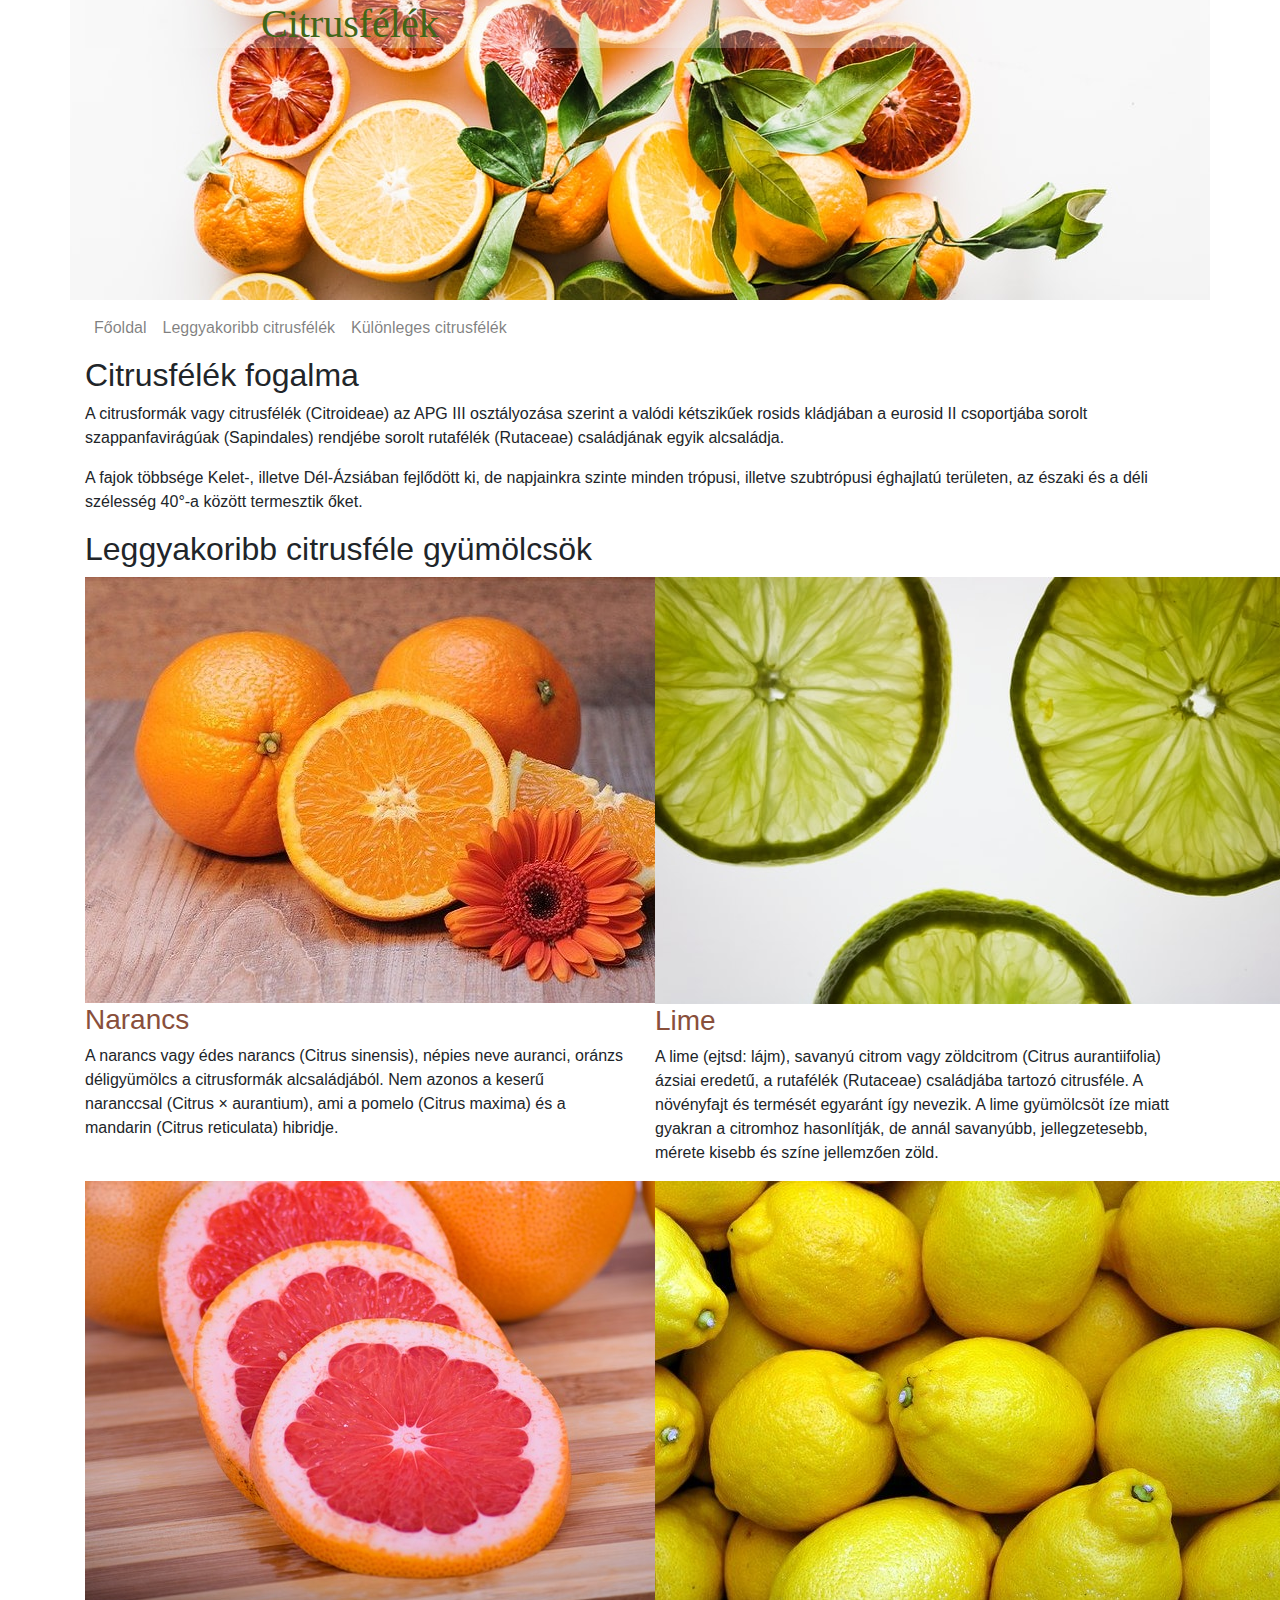
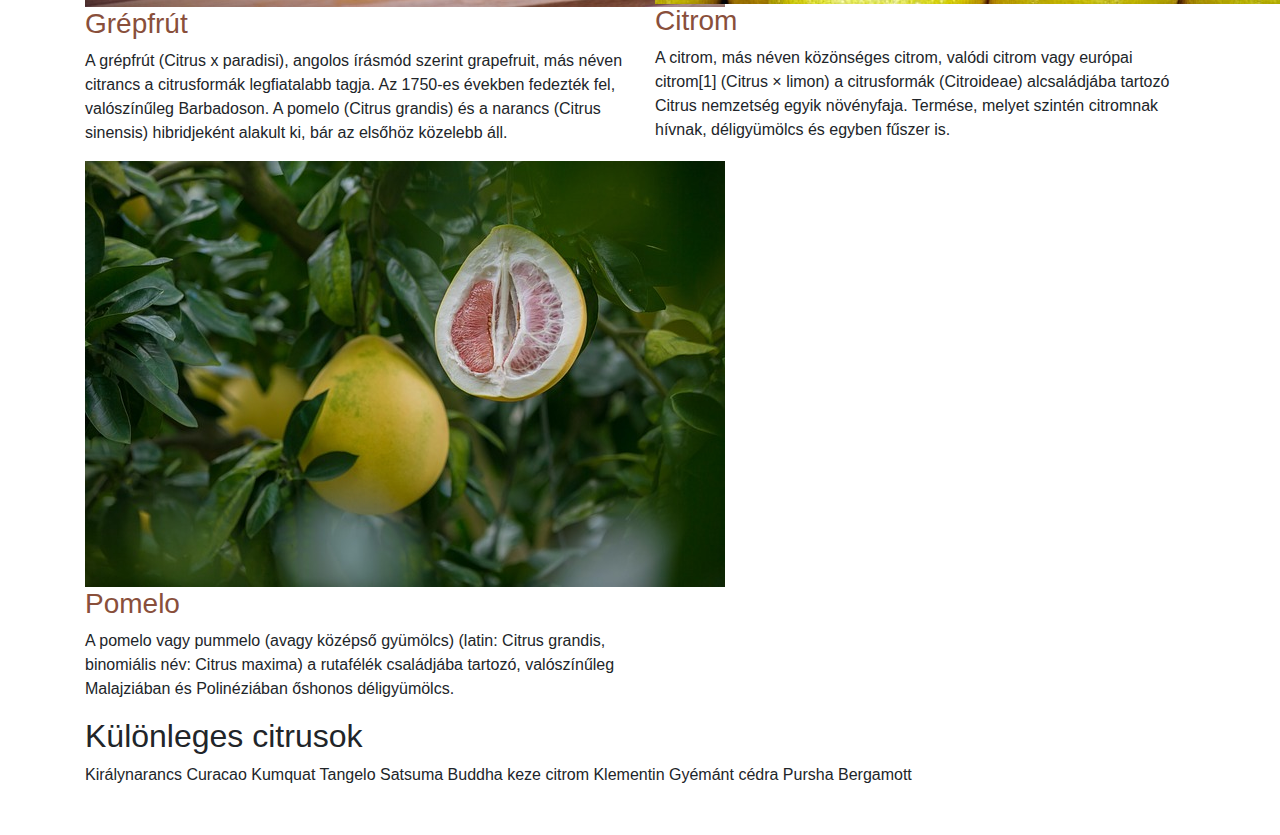
<file: index.html>
<!DOCTYPE html>
<html lang="hu">

<head> 
    <meta charset="UTF8">   
    
    <meta name="viewport" content="width=device-width, initial-scale=1, shrink-to-fit=no">    
    <link rel="stylesheet" href="css/style.css">
    <link rel="stylesheet" href="bootstrap/css/bootstrap.min.css"> 
    <title>Citrosfélék</title>   
</head>

<body>
    <header class="container">
        <div class="row">
            <div class="col-12">
                <h1 class="d-none d-sm-block">Citrusfélék</h1>
            </div>
        </div>
    </header>
    <nav class="container navbar navbar-expand-lg navbar-light">      
        <button class="navbar-toggler ml-auto" type="button" data-toggle="collapse" data-target="#navbarNavAltMarkup" aria-controls="navbarNavAltMarkup" aria-expanded="false" aria-label="Toggle navigation">
          <span class="navbar-toggler-icon"></span>
        </button>
        <div class="collapse navbar-collapse" id="navbarNavAltMarkup">
          <div class="navbar-nav">
            <a class="nav-link" href="index.html">Főoldal <span class="sr-only">(current)</span></a>
            <a class="nav-link" href="index.html#leggyakoribb">Leggyakoribb citrusfélék</a>
            <a class="nav-link" href="index.html#kulonleges">Különleges citrusfélék</a>           
          </div>
        </div>
      </nav>
    <main class="container ">
        <article class="row">
            <div class="col-12">
                <h2>Citrusfélék fogalma</h2>
                <p>
                    A citrusformák vagy citrusfélék (Citroideae) az APG III osztályozása szerint a valódi kétszikűek
                    rosids kládjában a eurosid II csoportjába sorolt szappanfavirágúak (Sapindales) rendjébe sorolt
                    rutafélék (Rutaceae) családjának egyik alcsaládja.
                </p>
                <p>A fajok többsége Kelet-, illetve Dél-Ázsiában fejlődött ki, de napjainkra szinte minden trópusi,
                    illetve szubtrópusi éghajlatú területen, az északi és a déli szélesség 40°-a között termesztik őket.
                </p>
            </div>
        </article>
        <article class="row">
            <div class="col-12">
                <h2 id="leggyakoribb">Leggyakoribb citrusféle gyümölcsök</h2>
            </div>
            <div class="col-sm-6 col-lg-6">
                <img src="img/narancs.jpg" alt="Narancs">
                <h3>Narancs</h3>
                <p>A narancs vagy édes narancs (Citrus sinensis), népies neve auranci, oránzs déligyümölcs a citrusformák alcsaládjából. Nem azonos a keserű naranccsal (Citrus × aurantium), ami a pomelo (Citrus maxima) és a mandarin (Citrus reticulata) hibridje.</p>
            </div>
           <div class="col-sm-6 col-lg-6">
               <img src="img/lime2.jpg" alt="Lime">
               <h3>Lime</h3>
               <p>A lime (ejtsd: lájm), savanyú citrom vagy zöldcitrom (Citrus aurantiifolia) ázsiai eredetű, a rutafélék (Rutaceae) családjába tartozó citrusféle. A növényfajt és termését egyaránt így nevezik. A lime gyümölcsöt íze miatt gyakran a citromhoz hasonlítják, de annál savanyúbb, jellegzetesebb, mérete kisebb és színe jellemzően zöld.</p>
           </div>
           <div class="col-sm-6 col-lg-6">
               <img src="img/grapefruit.jpg" alt="Grapefruit">
               <h3>Grépfrút</h3>
               <p>A grépfrút (Citrus x paradisi), angolos írásmód szerint grapefruit, más néven citrancs a citrusformák legfiatalabb tagja. Az 1750-es években fedezték fel, valószínűleg Barbadoson. A pomelo (Citrus grandis) és a narancs (Citrus sinensis) hibridjeként alakult ki, bár az elsőhöz közelebb áll. </p>
           </div>
           <div class="col-sm-6 col-lg-6">
                <img src="img/citrom.jpg" alt="Citrom">
                <h3>Citrom</h3>
                <p>A citrom, más néven közönséges citrom, valódi citrom vagy európai citrom[1] (Citrus × limon) a citrusformák (Citroideae) alcsaládjába tartozó Citrus nemzetség egyik növényfaja. Termése, melyet szintén citromnak hívnak, déligyümölcs és egyben fűszer is.</p>
           </div>                    
            <div class="col-sm-6 col-lg-6">
                <img src="img/pomelo.jpg" alt="Pomelo">
                <h3>Pomelo</h3>
                <p>A pomelo vagy pummelo (avagy középső gyümölcs) (latin: Citrus grandis, binomiális név: Citrus maxima) a rutafélék családjába tartozó, valószínűleg Malajziában és Polinéziában őshonos déligyümölcs. </p>
            </div>
        </article>
        <article class="row mb-5">
            <div class="col-12">
                <h2 id="kulonleges">Különleges citrusok</h2>               
                    Királynarancs
                    Curacao
                    Kumquat
                    Tangelo
                    Satsuma
                    Buddha keze citrom
                    Klementin
                    Gyémánt cédra
                    Pursha
                    Bergamott                
            </div>
        </article>
    </main>    
    <script src="bootstrap/js/jquery-3.5.1.min.js"></script>
    <script src="bootstrap/js/bootstrap.min.js"></script>    
</body>

</html>
</file>
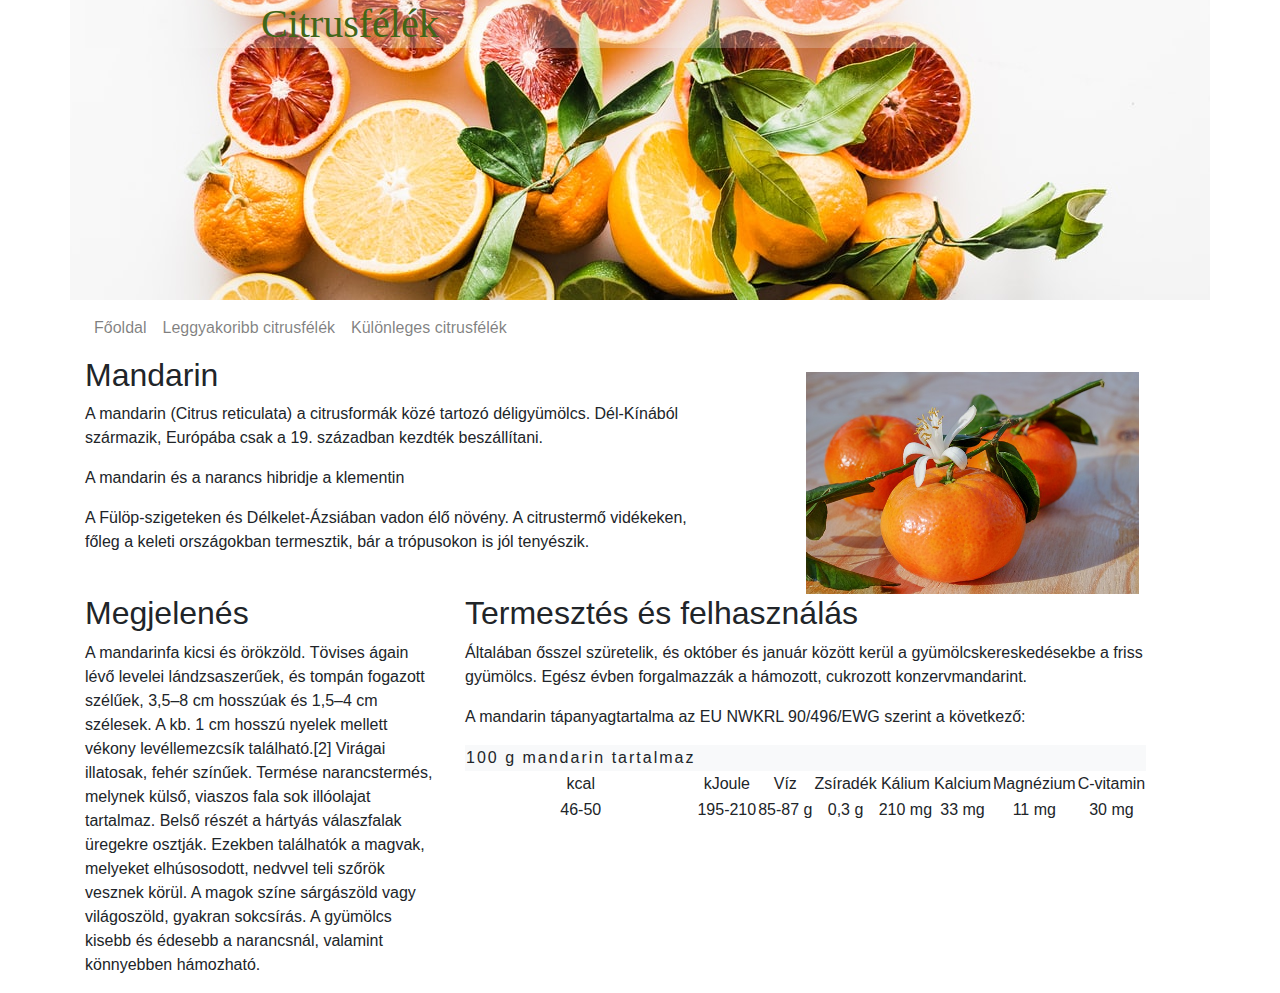
<file: mandarin.html>
<!DOCTYPE html>
<html lang="hu">

<head>    
    <meta name="viewport" content="width=device-width, initial-scale=1, shrink-to-fit=no">    
    <link rel="stylesheet" href="css/style.css">
    <link rel="stylesheet" href="bootstrap/css/bootstrap.min.css">    
    <title>Citrusfélék</title>
</head>

<body>
    <header class="container">
        <div class="row">
            <div class="col-12">
                <h1 class="d-none d-sm-block">Citrusfélék</h1>
            </div>
        </div>
    </header>
    <nav class="container navbar navbar-expand-lg navbar-light ">
        <button class="navbar-toggler ml-auto" type="button" data-toggle="collapse" data-target="#navbarNavAltMarkup"
            aria-controls="navbarNavAltMarkup" aria-expanded="false" aria-label="Toggle navigation">
            <span class="navbar-toggler-icon"></span>
        </button>
        <div class="collapse navbar-collapse" id="navbarNavAltMarkup">
            <div class="navbar-nav">
                <a class="nav-link" href="index.html">Főoldal</a>
                <a class="nav-link" href="index.html#leggyakoribb">Leggyakoribb citrusfélék</a>
                <a class="nav-link" href="index.html#kulonleges">Különleges citrusfélék</a>                
            </div>
        </div>
    </nav>
    <main class="container ">
        <article class="row">
            <div class="col-md-7">
                <h2>Mandarin</h2>
                <p>A mandarin (Citrus reticulata) a citrusformák közé tartozó déligyümölcs.
                    Dél-Kínából származik, Európába csak a 19. században kezdték beszállítani.</p>
                <p>A mandarin és a narancs hibridje a klementin</p>
                <p>A Fülöp-szigeteken és Délkelet-Ázsiában vadon élő növény. A citrustermő vidékeken, főleg a keleti
                    országokban termesztik, bár a trópusokon is jól tenyészik.</p>

            </div>
            <div class="col-md-5">
                <img src="img/mandarin2.jpg" class="w-75 mt-3 mx-auto d-block" alt="Mandarin">
            </div>
            <div class="col-12 col-xl-4">
                <h2>Megjelenés</h2>
                <p>A mandarinfa kicsi és örökzöld. Tövises ágain lévő levelei lándzsaszerűek, és tompán fogazott
                    szélűek, 3,5–8 cm hosszúak és 1,5–4 cm szélesek. A kb. 1 cm hosszú nyelek mellett vékony
                    levéllemezcsík található.[2] Virágai illatosak, fehér színűek. Termése narancstermés, melynek külső,
                    viaszos fala sok illóolajat tartalmaz. Belső részét a hártyás válaszfalak üregekre osztják. Ezekben
                    találhatók a magvak, melyeket elhúsosodott, nedvvel teli szőrök vesznek körül. A magok színe
                    sárgászöld vagy világoszöld, gyakran sokcsírás. A gyümölcs kisebb és édesebb a narancsnál, valamint
                    könnyebben hámozható. </p>
            </div>
            <div class="col-12 col-xl-8">
                <h2>Termesztés és felhasználás</h2>
                <p>
                    Általában ősszel szüretelik, és október és január között kerül a gyümölcskereskedésekbe a friss
                    gyümölcs. Egész évben forgalmazzák a hámozott, cukrozott konzervmandarint.</p>

                <p class="d-none d-md-block"> A mandarin tápanyagtartalma az EU NWKRL 90/496/EWG szerint a következő:
                </p>
                <table class="d-none d-md-table">
                    <thead>
                        <tr class="bg-light">
                            <td>100 g mandarin tartalmaz</td>
                            <td></td>
                            <td></td>
                            <td></td>
                            <td></td>
                            <td></td>
                            <td></td>
                            <td></td>
                        </tr>
                        <tr>
                            <td>kcal</td>
                            <td>kJoule</td>
                            <td>Víz</td>
                            <td>Zsíradék</td>
                            <td>Kálium</td>
                            <td>Kalcium</td>
                            <td>Magnézium</td>
                            <td>C-vitamin</td>
                        </tr>
                    </thead>
                    <tbody>
                        <tr>
                            <td>46-50</td>
                            <td>195-210</td>
                            <td>85-87 g</td>
                            <td>0,3 g</td>
                            <td>210 mg</td>
                            <td>33 mg</td>
                            <td>11 mg</td>
                            <td>30 mg</td>
                        </tr>
                    </tbody>
                </table>
            </div>
        </article>
    </main>
    <script src="bootstrap/js/jquery-3.5.1.min.js"></script>
    <script src="bootstrap/js/bootstrap.min.js"></script>
</body>

</html>
</file>
<file: css/style.css>
header{    
    background-position: center center;
    background-image: url(/img/bg2.jpg);
    height: 300px;
}

h1{
    background-color: rgba(248, 248, 248,25%);
    margin-top: 80px;
    padding-left: 11rem;
    font-family: Verdana;
    color: #416618;
    font-weight:bold  
    

}

h2{    
    margin-top: 10px;    
}

h3{    
    font-weight: bold;
    color: #894f3b;    
}


li{
    list-style-image: url(../img/lemon2.png);
}


td,th{
    text-align: center;
}

thead>tr:first-child{    
    letter-spacing: 2px;    
}
ul{
    color:#fd8800
}
</file>
